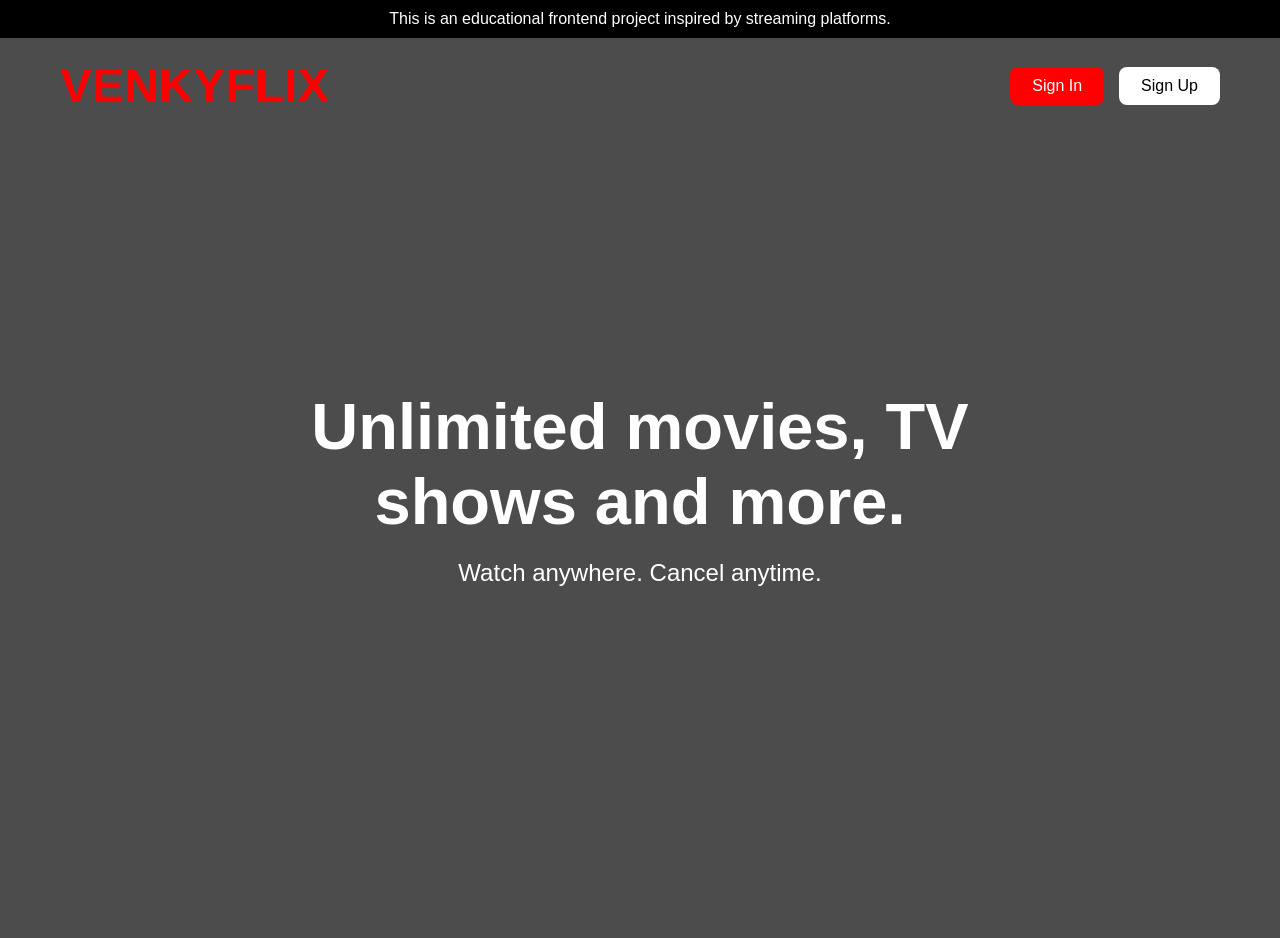
<file: index.html>
<!DOCTYPE html>
<html>

<head>
    <meta name="google-site-verification" content="pxl-HhzOZLCXkzUu0NDnPFAGWX86pRPzU4PSQ464ZwI" />
    <title>VENKYFLIX</title>
    <link rel="stylesheet" href="style.css">
</head>

<body>
    
    <p style="text-align:center;color:white;background:black;padding:10px;">
This is an educational frontend project inspired by streaming platforms.
</p>

    <div class="hero">

        <div class="navbar">
            <h1 class="logo">VENKYFLIX</h1>

        <div class="nav-buttons">

        <a href="login.html">
            <button>Sign In</button>
        </a>

        <a href="signup.html">
            <button class="signup-btn">Sign Up</button>
        </a>

        </div>

    </div>

        <div class="content">

            <h2>Unlimited movies, TV shows and more.</h2>

            <p>Watch anywhere. Cancel anytime.</p>

        </div>

    </div>
    <script>

    if(localStorage.getItem("loggedIn") === "true"){

        window.location.href = "home.html";

    }

    </script>
</body>

</html>
</file>
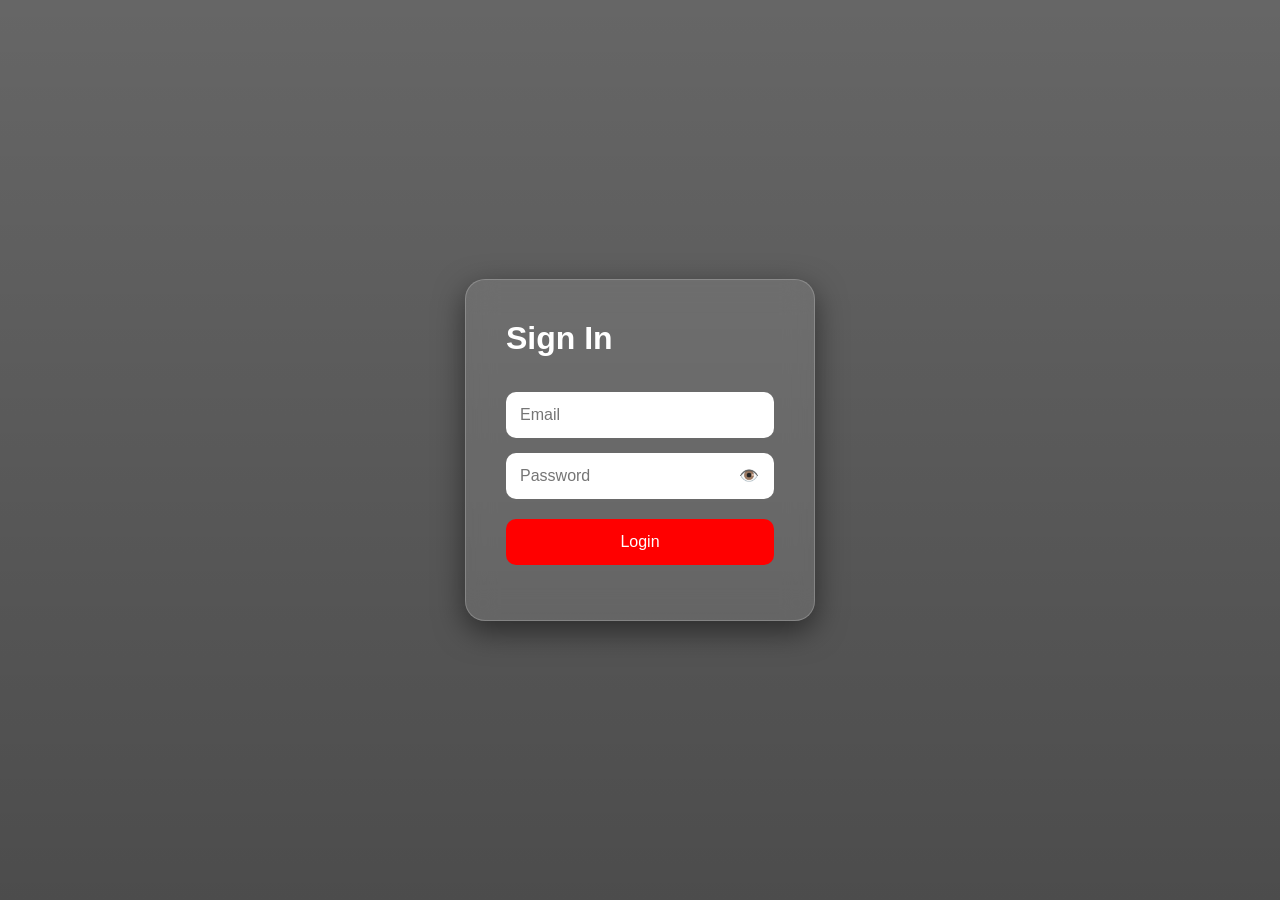
<file: login.html>
<!DOCTYPE html>
<html>

<head>
    <title>Login</title>
    <link rel="stylesheet" href="login.css">
</head>

<body>

    <div class="login-box">

    <h1>Sign In</h1>

    <input type="email" id="email" placeholder="Email">

    <div class="password-box">

        <input type="password" id="password" placeholder="Password">

        <span onclick="togglePassword()" class="eye" id="eyeIcon">
            👁️
        </span>

    </div>

    <button onclick="login()">Login</button>

    <p id="message"></p>

</div>

<script src="login.js"></script>

</body>

</html>
</file>
<file: style.css>
*{
    margin:0;
    padding:0;
    box-sizing:border-box;
}

body{
    font-family:Arial;
    color:white;
}

.hero{
    width:100%;
    height:100vh;

    background:
    linear-gradient(rgba(0,0,0,0.7),
    rgba(0,0,0,0.7)),
    url("https://images.unsplash.com/photo-1489599849927-2ee91cede3ba");

    background-size:cover;
    background-position:center;
    background-repeat:no-repeat;

    position:relative;
}

.navbar{
    width:100%;
    display:flex;
    justify-content:space-between;
    align-items:center;

    padding:20px 60px;

    position:absolute;
    top:0;
    left:0;
}

.logo{
    color:red;
    font-size:48px;
    font-weight:bold;
}

.nav-buttons{
    display:flex;
    gap:15px;
}

button{
    padding:10px 22px;
    border:none;
    border-radius:8px;
    cursor:pointer;
    font-size:16px;

    transition:0.3s;

    transform-style:preserve-3d;
}

button:hover{

    transform:
    translateY(-5px)
    scale(1.05);

    box-shadow:
    0 10px 25px rgba(0,0,0,0.5);

}

.nav-buttons button{
    background:red;
    color:white;
}

.signup-btn{
    background:white !important;
    color:black !important;
}

.content{
    width:100%;
    height:100vh;

    display:flex;
    flex-direction:column;
    justify-content:center;
    align-items:center;

    text-align:center;

    padding:20px;
}

.content h2{
    font-size:65px;
    max-width:800px;
}

.content p{
    margin-top:20px;
    font-size:24px;
}

/* MOBILE RESPONSIVE */

@media(max-width:768px){

    .navbar{
        padding:20px;
    }

    .logo{
        font-size:32px;
    }

    .nav-buttons{
        gap:10px;
    }

    button{
        padding:8px 14px;
        font-size:14px;
    }

    .content h2{
        font-size:38px;
    }

    .content p{
        font-size:18px;
    }

}
</file>
<file: login.css>
*{
    margin:0;
    padding:0;
    box-sizing:border-box;
}

body{
    font-family:Arial;

    height:100vh;

    display:flex;
    justify-content:center;
    align-items:center;

    background:
    linear-gradient(rgba(0,0,0,0.6),
    rgba(0,0,0,0.7)),

    url("https://images.unsplash.com/photo-1517604931442-7e0c8ed2963c");

    background-size:cover;
    background-position:center;
}

.login-box{

    width:350px;

    padding:40px;

    border-radius:20px;

    backdrop-filter:blur(15px);

    background:rgba(255,255,255,0.1);

    border:1px solid rgba(255,255,255,0.2);

    box-shadow:0 10px 30px rgba(0,0,0,0.5);
}

h1{
    color:white;
    margin-bottom:20px;
}

input{
    width:100%;

    padding:14px;

    margin-top:15px;

    border:none;

    border-radius:10px;

    outline:none;

    font-size:16px;
}

button{
    width:100%;

    padding:14px;

    margin-top:20px;

    border:none;

    border-radius:10px;

    background:red;

    color:white;

    font-size:16px;

    cursor:pointer;

    transition:0.3s;
}

button:hover{

    transform:translateY(-5px);

    box-shadow:0 10px 20px rgba(0,0,0,0.5);
}

.password-box{
    position:relative;
}

.eye{
    position:absolute;

    right:15px;

    top:28px;

    cursor:pointer;
}

p{
    color:#ffb3b3;

    margin-top:15px;
}
</file>
